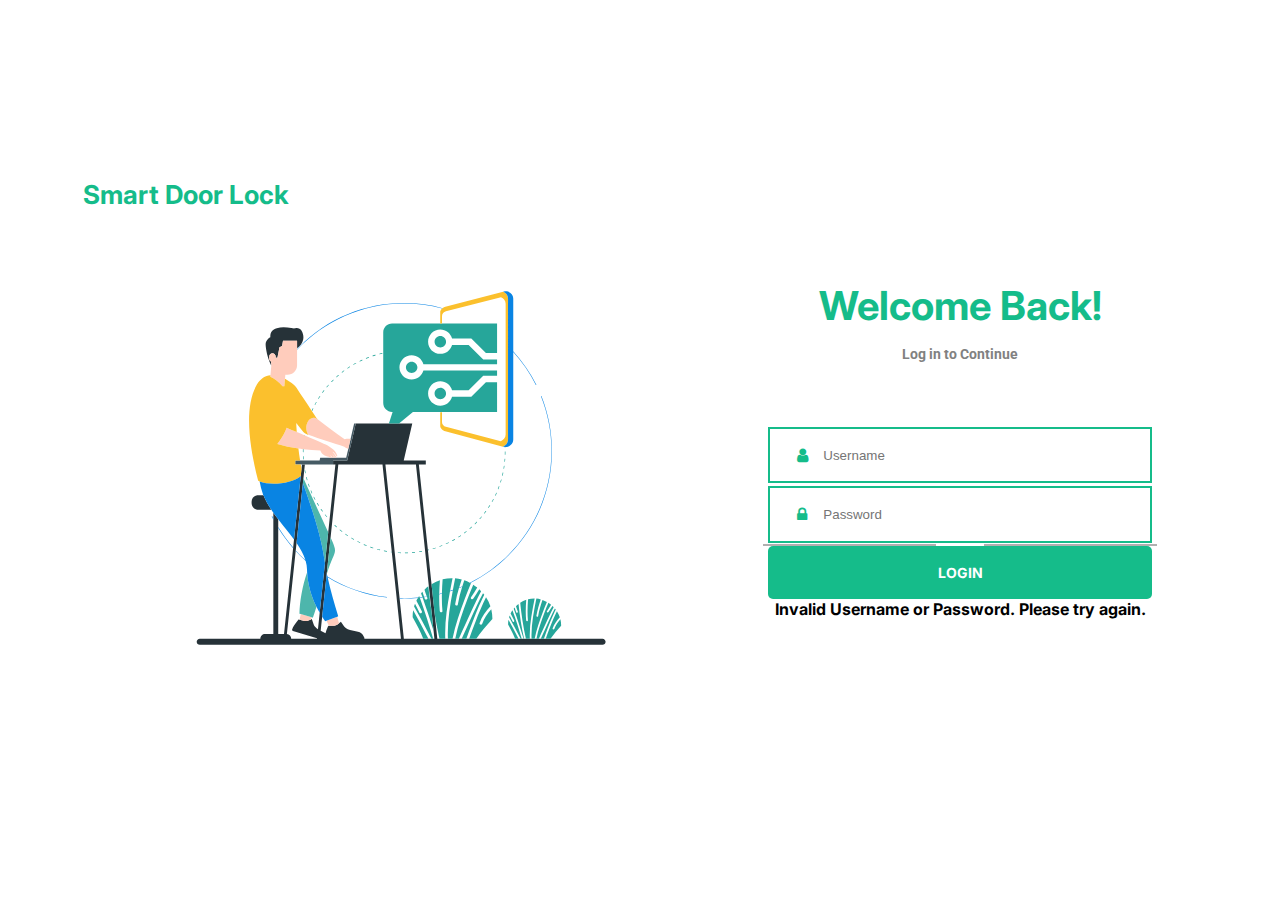
<file: index.html>
<!DOCTYPE html>
<html lang="en">
<head>
    <meta charset="UTF-8">
    <meta http-equiv="X-UA-Compatible" content="IE=edge">
    <meta name="viewport" content="width=device-width, initial-scale=1.0">
    <title>Login</title>

    <link href="https://fonts.googleapis.com/css2?family=Inter:wght@300;700&family=Montserrat:wght@500&family=Roboto:wght@300;400&display=swap" rel="stylesheet">
     
    <link rel="stylesheet" href="../web/CSS/login.css">

    <link rel="stylesheet" href="https://cdnjs.cloudflare.com/ajax/libs/font-awesome/4.7.0/css/font-awesome.min.css">
</head>
<body>

    <section id="left-section">
            
            <h2>Smart Door Lock</h2>
            <img src="./login/14.-Technology.svg" alt="">
    </section>


    <section id="login-form">
    
       
            <h3> Welcome Back!

                <p>Log in to Continue</p>
            </h3>
            
            <h2 class="welcome-back"> Welcome Back

                <p class="smart-door-lock"> Smart Door Lock</p>
            </h2>
            
        
            <form action="homepage.html">

                <div class="input_icons">

                    <i class="fa fa-user icon"></i>
                    <input type="text" name="u-name" id="username" placeholder="Username"> <br><br>

                </div>

                <div class="input_icons">
                    <i class="fa fa-lock icon"></i>
                    <input type="password" name="p-word" id="password" placeholder="Password">
                </div>

                <span id = "lines"> 
                    <span></span>
                    <span></span>
                </span>
                
                
                    <input type="submit" value="LOGIN">
                

                <h4 class="invalid-result">Invalid Username or Password. Please try again. </h4>
                <h4 class="valid-result"></h4>

            </form>
    </section>
    
</body>
</html>
</file>
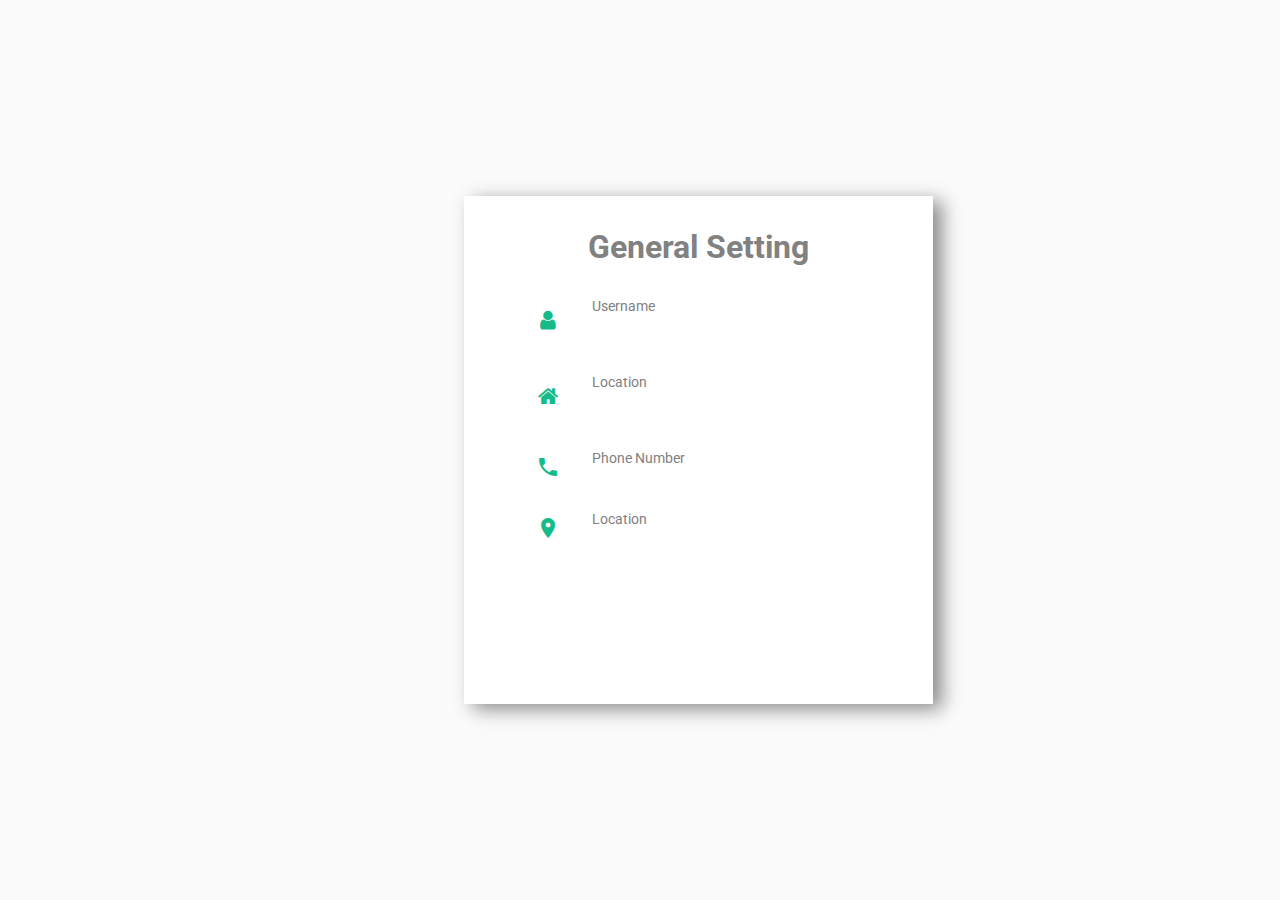
<file: general_setting.html>
<!DOCTYPE html>
<html lang="en">
<head>




    <meta charset="UTF-8">
    <meta http-equiv="X-UA-Compatible" content="IE=edge">
    <meta name="viewport" content="width=device-width, initial-scale=1.0">
    <title>General Setting</title>

    <link href="https://cdn.jsdelivr.net/npm/bootstrap@5.2.3/dist/css/bootstrap.min.css" rel="stylesheet" integrity="sha384-rbsA2VBKQhggwzxH7pPCaAqO46MgnOM80zW1RWuH61DGLwZJEdK2Kadq2F9CUG65" crossorigin="anonymous">
    <link rel="stylesheet" href="https://use.fontawesome.com/releases/v5.0.8/css/all.css">
    <link rel="stylesheet" href="https://fonts.googleapis.com/icon?family=Material+Icons">
    <link href="https://fonts.googleapis.com/css2?family=Inter:wght@300;700&family=Montserrat:wght@500&family=Roboto:wght@300;400&display=swap" rel="stylesheet">
    <link rel="stylesheet" href="https://cdnjs.cloudflare.com/ajax/libs/font-awesome/4.7.0/css/font-awesome.min.css">
    <link rel="stylesheet" href="../CSS/general_setting.css">
  



</head>
<body>

   <div class="container">

            <div class="setting-container">
                
                <h1> General Setting</h1>
                <span>
                    <i class="fa fa-user"></i>
                    <p> Username</p>
                </span>

                <span>
                    <i class="fa fa-home"></i>
                    <p> Location</p>
                </span>

                <span>
                    <i class="material-icons">local_phone</i>
                    <p> Phone Number</p>
                </span>
                <span>
                    <i class="material-icons">location_on</i>
                    <p> Location</p>
                </span>  
                
                <span class="buttons-container">
                    <button type="submit" data-bs-toggle="modal" data-bs-target="#exampleModal"> Edit </button>
                    <button type="submit">Back</button>
                </span>
            </div>



   </div>

    
        <!-- Modal -->
        <div class="modal fade" id="exampleModal" tabindex="-1" aria-labelledby="exampleModalLabel" aria-hidden="true">
            <div class="modal-dialog ">
            <div class="modal-content">
                <div class="modal-header">
                <h1 class="modal-title fs-5" id="exampleModalLabel">Confirm Password</h1>
                <button type="button" class="btn-close" data-bs-dismiss="modal" aria-label="Close"></button>
                </div>
                <div class="modal-body">


                    <form action="">



                          <div class="mb-3">
                            <label for="exampleInputPassword1" class="form-label">Password</label>
                            <input type="password" class="form-control" id="exampleInputPassword1">
                          </div>

                    </form>
 
          
                </div>
                <div class="modal-footer">
                <button type="button" class="btn btn-secondary" data-bs-dismiss="modal">Close</button>
                <button type="button" class="btn btn-primary">Save </button>
                </div>
            </div>
            </div>
        </div>


    <script src="https://cdn.jsdelivr.net/npm/bootstrap@5.2.3/dist/js/bootstrap.bundle.min.js" integrity="sha384-kenU1KFdBIe4zVF0s0G1M5b4hcpxyD9F7jL+jjXkk+Q2h455rYXK/7HAuoJl+0I4" crossorigin="anonymous"></script>

</body>
</html>
</file>
<file: web/CSS/login.css>
*{
    box-sizing: border-box;
    margin: 0;
    padding: 0;
}
:root{
    --main_color :#15BC8A;
    --red_color :#B81212;
    --white_color :white;
    --grey_color : rgb(129, 129, 129);;
    --border_color: rgb(176, 176, 176);
}


body{
    display: grid;
    grid-template-columns: 50vw 50vw;
    grid-template-rows: 100vh;
    overflow: hidden;
 
}


#left-section{
    grid-area: 1/1/2/2;
    display: inline-flex;
    flex-direction: column;
    align-items: flex-end;
    justify-content: center;
}

#left-section > h2{
    align-self: flex-start;
    margin-left: 3.2em;
    font: bold 26px Inter;
    color: var(--main_color);

}
#left-section > img{
    width: 80%;
    height: auto;
}







 #login-form{
    width: 50vw;
    display: inline-flex;
    flex-direction: column;
    align-items: center;
    justify-content: center;
    grid-area: 1/2/2/3;
    font-family: Inter;
    gap: 4em;
}

.welcome-back{
    display: none;
}
.smart-door-lock{
    display: none;
}

#login-form > h3{
    display: inline-flex;
    flex-direction: column;
    align-items: center;
    gap: .4em;
    color: var(--main_color);
    font: bold 40px Inter;
}



#login-form > h3 > p{
    font: bold 14px Roboto;
    color: var(--grey_color);

}



form{
    display: inline-flex;
    flex-direction: column;
    justify-content: center;
    align-items: center;
    width: 100%;
    font-family: Inter;
   

    
}


.input_icons i{
    position: absolute;

}

.input_icons{
        display: inline-flex;
        align-items: center;
        width: 65%;
        height: 3.7em;
        padding: 1em;     
      
}

.icon{
    padding: 10px;
    text-align: center;
    margin-left: 1.2em;
    color: var(--main_color);
}



 input[type=text], input[type=password]{
    border: 2px solid var(--main_color);
    width: 100%;
    padding: 1.4em 4em;
}







#lines {
    display: inline-flex;
    justify-content: center;
    width: 100%;
    gap: 3em;

}

#lines > span{
    display: inline-flex;
    height: 2px;
    width: 27%;
    background-color: var(--border_color);
    /* margin-bottom: 4%; */
}

input[type=submit]{
    background-color: var(--main_color);
    border-width: 0;
    /* padding: 1.3em 15em; */
    padding: 1.3em;
    width:60%;
    border-radius: 5px;
    font: bold 14px Inter;
    color: white;
}

input[type=submit]:hover{
    cursor: pointer;
}



#invalid-result{
    margin-top: 1%;
    color: var(--red_color);
    font: bold 12px Inter;
}

#invalid-name , #invalid-pass{

    margin-top: 1%;
    align-self: flex-start;
    color: var(--red_color);
    font: bold 12px Inter;
    margin-left: 20%;
}






/*MOBILE PHONE*/
@media only screen and (max-width:500px ){


    body{
        grid-template-columns: 100vw;
        grid-template-rows: 100vh;
    }

    #login-form{
        width: 100vw;
        grid-area: 1/1/2/2;
        border: 1px solid red;
    }

    #left-section{
        display: none;
    }

    #login-form > h3{
        display: none;
    }
    
    #login-form > h3 > p{
    display:none;
    }


    .welcome-back{
        display: inline-flex;
        flex-direction: column;
        align-items: center;
        color: var(--grey_color);
        font-size: 16px;
        gap: .5em;
    }
    .smart-door-lock{
        display: inline-flex;
        
        color: var(--main_color);
        font-size: 25px;
    }

    .input_icons{
        height: 3em;
        width: 90%;
    }

    input[type=text], input[type=password]{
        width: 100%;
        padding: 1.2em 4em;
        font-size: 12px;
    }

    input[type=submit]{
        font-size: 14px;
        padding: 1em;
         width:82%;
    }




#invalid-result{
    margin-top: 1%;
    color: var(--red_color);
    font: bold 12px Inter;
}

#invalid-name , #invalid-pass{

    margin-top: 1%;
    align-self: flex-start;
    color: var(--red_color);
    font: bold 12px Inter;
    margin-left: 9%;
}

/*

    .input_icons{
        display: inline-flex;
        align-items: center;
        width: 65%;
        height: 3.7em;
        padding: 1em;     
      
    }

    .icon{
        padding: 10px;
        text-align: center;
        margin-left: 1.2em;
        color: var(--main_color);
    }



    input[type=text], input[type=password]{
        border: 2px solid var(--main_color);
        width: 100%;
        padding: 1.4em 4em;
    }
*/
}
</file>
<file: CSS/general_setting.css>
:root{
    --main_color :#15BC8A;
    --red_color :#B81212;
    --white_color :white;
    --grey_color : rgb(129, 129, 129);;
    --border_color: rgb(176, 176, 176);
}

*{
    margin: 0;
    padding: 0;
    box-sizing: border-box;
}
body{
    display: inline-flex;
    justify-content: center;
    align-items: center;
    overflow-x: hidden;
    background-color: #FBFBFB;
}

.container{

    display: inline-flex;
    justify-content: center;
    align-items: center;
    width: 100vw;
    height: 100vh;

    margin-left: 7em;
}

.setting-container{

    display: inline-flex;
    flex-direction:column;
    font-family: Roboto;
    width: 40%;
    max-width: 90%;
    min-width: 40%;
    height: auto;
    padding: 2em 2em 3em 2em;
    background-color: white;
    gap: 2em;
    align-items: center;
    box-shadow: 9px 5px 18px 0px rgba(112,112,112,0.82);
    -webkit-box-shadow: 9px 5px 18px 0px rgba(112,112,112,0.82);
    -moz-box-shadow: 9px 5px 18px 0px rgba(112,112,112,0.82);
}



.setting-container >h1{

    color: var(--grey_color);
}

 i{
    color: var(--main_color);
    

 }
 .fa-user, .fa-home, .fa-lock{

    font-size: 22px;


 }

 .fa-user{
    padding: .5em .18em;
 }
 .fa-home {
    padding: .5em .09em;   
 }

 .fa-lock{
    padding: 0 .22em;      
 }

 .material-icons{

    padding-top: .20em;
 }

 .setting-container > span{
    display: inline-flex;
    gap:  2em;
    width: 80%;

 }

 .setting-container > span >p, input{
    color: var(--grey_color);
    font-size: 14px;
 }


 input{
    padding: .5em .5em;
    width: 100%;
    border-width: 0px 0px 1px 0px;
    border-color: rgb(222, 222, 222);
 }

 .buttons-container{
    display: inline-flex;
    justify-content: flex-end;
    margin-top: 3em;


 }

 .buttons-container > button:first-child, button:nth-child(2){
    background-color:var(--main_color);
    color: white;

 }

 .buttons-container > button:first-child{
    display: none;
 }


 .buttons-container > button:last-child{
    background-color: white;

 }

 #cancel_but{
  
    background-color: white;
 }

 #back_but{
    display: none;
    background-color: white;
 }
 #back_but > a, #cancel_but > a{
        text-decoration: none;    
        color: black;
        
 }
 button{
    font: bold 12px Inter;
    width: 20%;
    border-radius: 5px;
    border-width: 0;
    height: 3em;
 }


 #p_confirm{
    display: none;
    text-align: center;
    color: var(--red_color);
   
 }

 #error_status{
    margin-top: 1%;
    color: var(--red_color);
    font: bold 12px Inter;
}

 @media only screen and (max-width:500px ){


    .container{
        margin-left: 0em;
    }
    .setting-container{

        width: 90%;
    }

}

 @media only screen and (min-width:501px) and (max-width:768px){


        .container{
            margin-left: 12vw;
        }
        .setting-container{
    
            width: 80%;
        }
 }


 @media only screen and (min-width:769px) and (max-width:800px){


    .container{
        margin-left: 12vw;
    }
    .setting-container{

        width: 60%;
    }

}

    @media only screen and (min-width:800px) and (max-width:1000px){


        .container{
            margin-left: 12vw;
        }
        .setting-container{
    
            width: 60%;
        }
}
</file>
